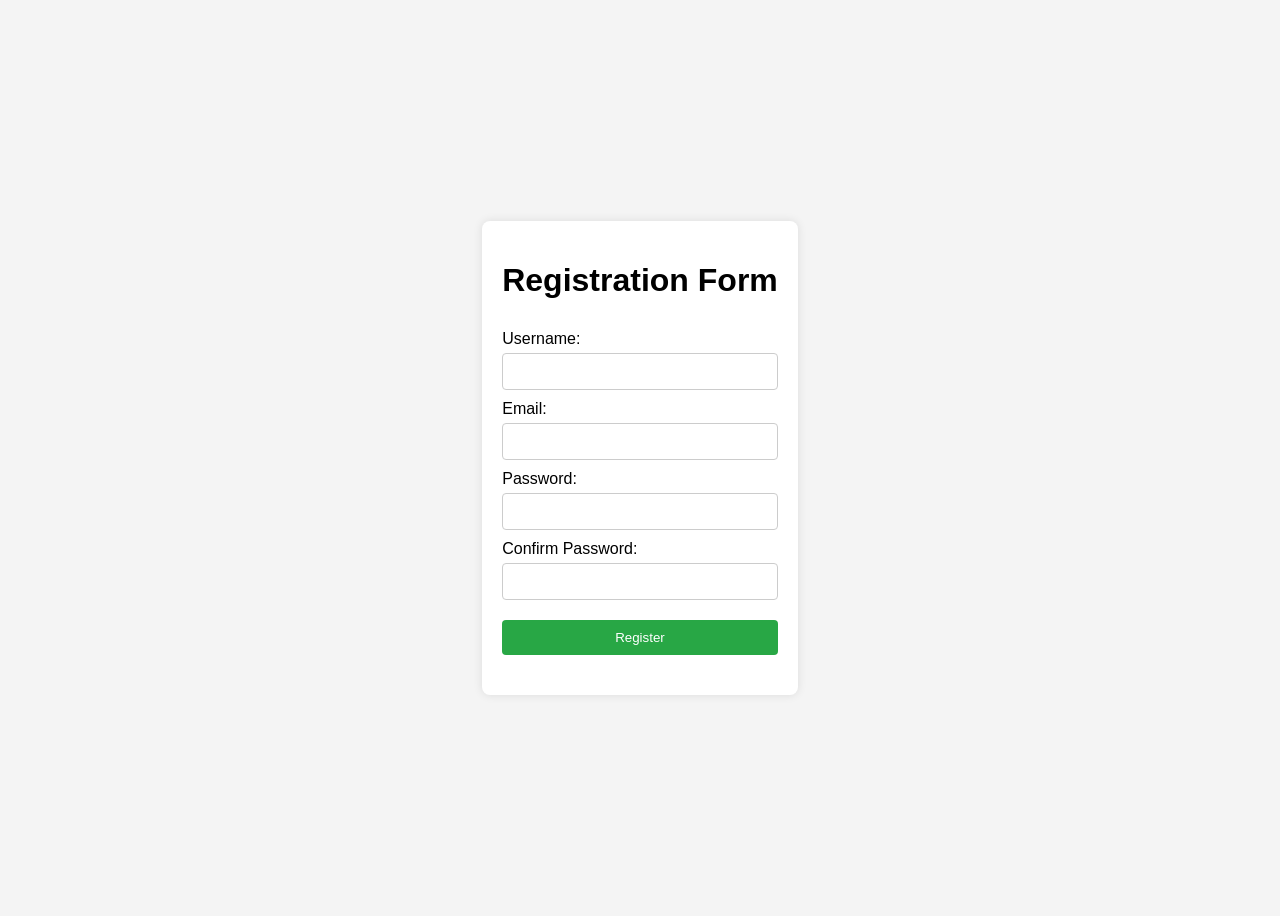
<file: Task 3/Task_3.html>
<!DOCTYPE html>
<html lang="en">
<head>
    <meta charset="UTF-8">
    <meta name="viewport" content="width=device-width, initial-scale=1.0">
    <title>Registration Form</title>
    <link rel="stylesheet" href="Task_3.css">
</head>
<body>
    <div class="container">
        <h1>Registration Form</h1>
        <form id="registrationForm">
            <label for="username">Username:</label>
            <input type="text" id="username" name="username" required>

            <label for="email">Email:</label>
            <input type="email" id="email" name="email" required>

            <label for="password">Password:</label>
            <input type="password" id="password" name="password" required>

            <label for="confirmPassword">Confirm Password:</label>
            <input type="password" id="confirmPassword" name="confirmPassword" required>

            <button type="submit">Register</button>
        </form>
        <div id="message"></div>
    </div>
    <script src="Task_3.js"></script>
</body>
</html>
</file>
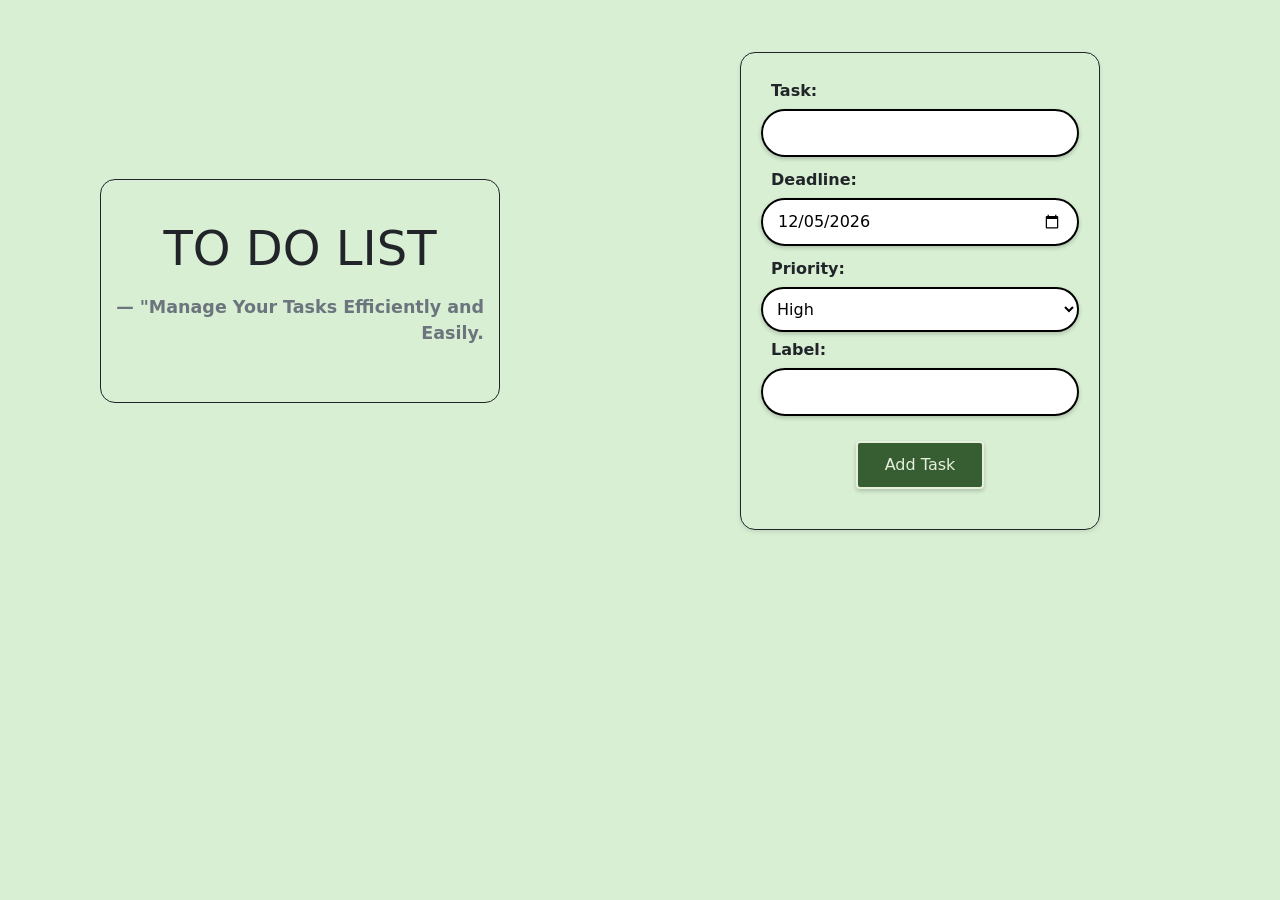
<file: Task 4/To-Do List.html>
<!DOCTYPE html>
<html>
<head>
  <title>To-Do list project by octanet</title>
  <link rel="stylesheet" href="style.css">
  <link rel="stylesheet" href="https://cdnjs.cloudflare.com/ajax/libs/font-awesome/4.7.0/css/font-awesome.min.css">
  <link href="https://cdn.jsdelivr.net/npm/bootstrap@5.0.2/dist/css/bootstrap.min.css" rel="stylesheet"
    integrity="sha384-EVSTQN3/azprG1Anm3QDgpJLIm9Nao0Yz1ztcQTwFspd3yD65VohhpuuCOmLASjC" crossorigin="anonymous">
  <link rel="stylesheet" href="https://cdnjs.cloudflare.com/ajax/libs/bootstrap/5.3.0/css/bootstrap.min.css">
</head>

<body style="background-color: #D8EFD3;">
  <div id="alert" class="alert sticky-top" style="display: none;"></div>

  <div class="task-form-container">
    <div class="container">
      <h1 class="display-3" style="font-size: 3rem;font-weight: 400;">TO DO LIST</h1>
      <br>
      <blockquote class="blockquote text-right">
        <footer class="blockquote-footer" style="font-weight: 600;">"Manage Your Tasks Efficiently and Easily.</footer>
      </blockquote>
    </div>



    <form id="taskForm">
      <label for="task">Task:</label>
      <input type="text" id="task" required>

      <label for="deadline">Deadline:</label>
      <input type="date" id="deadline" required>

      <label for="priority">Priority:</label>
      <select id="priority" required>
        <option value="high">High</option>
        <option value="medium">Medium</option>
        <option value="low">Low</option>
      </select>

      <label for="label">Label:</label>
      <input type="text" id="label" required>

      <button type="submit">Add Task</button>
    </form>
  </div>

  <div id="filterButtons">

    <div id="filterOptions">
      <label for="priorityFilter">Filter by Priority : </label>
      <select id="priorityFilter">
        <option value="all">All</option>
        <option value="high">High</option>
        <option value="medium">Medium</option>
        <option value="low">Low</option>
      </select>
      <button id="filterByPriority">Filter</button>
    </div>

    <h2 id="countElement"><span id="taskCount"></span></h2>
  </div>


  <div id="countBox"><b><span id="countElementHigh"></span></b><b><span id="countElementMedium"></span></b><b><span
        id="countElementLow"></span></b></div>



  <ul id="taskList">
    <!-- Tasks will be dynamically added here -->
  </ul>

  <button id="clearTasksBtn">Clear All Tasks</button>



  <script src="script.js"></script>
  <script src="https://cdnjs.cloudflare.com/ajax/libs/bootstrap/5.3.0/js/bootstrap.bundle.min.js"></script>
  <script src="https://cdn.jsdelivr.net/npm/@popperjs/core@2.9.2/dist/umd/popper.min.js"
    integrity="sha384-IQsoLXl5PILFhosVNubq5LC7Qb9DXgDA9i+tQ8Zj3iwWAwPtgFTxbJ8NT4GN1R8p"
    crossorigin="anonymous"></script>
  <script src="https://cdn.jsdelivr.net/npm/bootstrap@5.0.2/dist/js/bootstrap.min.js"
    integrity="sha384-cVKIPhGWiC2Al4u+LWgxfKTRIcfu0JTxR+EQDz/bgldoEyl4H0zUF0QKbrJ0EcQF"
    crossorigin="anonymous"></script>
</body>

</html>
</file>
<file: Task 3/Task_3.css>
body {
    font-family: Arial, sans-serif;
    background-color: #f4f4f4;
    display: flex;
    justify-content: center;
    align-items: center;
    height: 100vh;
}

.container {
    background: #fff;
    padding: 20px;
    border-radius: 8px;
    box-shadow: 0 0 10px rgba(0, 0, 0, 0.1);
}

h1 {
    text-align: center;
}

form {
    display: flex;
    flex-direction: column;
}

label {
    margin-top: 10px;
}

input {
    padding: 10px;
    margin-top: 5px;
    border: 1px solid #ccc;
    border-radius: 4px;
}

button {
    padding: 10px;
    margin-top: 20px;
    background-color: #28a745;
    color: #fff;
    border: none;
    border-radius: 4px;
    cursor: pointer;
}

button:hover {
    background-color: #218838;
}

#message {
    margin-top: 20px;
    font-size: 1.2em;
}
</file>
<file: Task 4/style.css>
body {
    font-family: Arial, sans-serif;
    margin: 0;
    padding: 20px;
    font-size: larger;
  
  
  }
  
  h1,
  h2 {
    text-align: center;
  }
  
  .display-3 {
    font-size: 3rem;
    font-weight: 400;
  }
  
  .task-form-container>.container {
    text-align: end;
    max-width: 400px;
    margin: 0 5rem;
    background-color: transparent;
    padding: 40px 15px;
    border: 1px solid;
    border-radius: 15px;
  }
  
  .task-form-container {
    background-color: transparent;
    border: 0px solid;
    border-radius: 15px;
    display: flex;
    justify-content: center;
    flex-direction: row;
    align-items: center;
    margin-bottom: 20px;
  }
  
  #taskForm {
    margin: 2rem 10rem;
    width: 50%;
    max-width: 400px;
    padding: 20px;
    background-color: transparent;
    border: 1px solid;
    border-radius: 15px;
    box-shadow: 0 2px 4px rgb(0 0 0 / 10%);
    display: flex;
    flex-direction: column;
  }
  
  #task,
  #deadline,
  #label {
  
    padding: 10px 15px;
    box-sizing: border-box;
  }
  
  label {
    margin: 6px 10px;
    font-weight: bold;
  }
  
  input[type="text"],
  input[type="date"],
  select {
    background-color: white;
    width: 100%;
    font-weight: 500;
    padding: 10px 10px;
    margin-bottom: 5px;
    border: 2px solid;
    border-radius: 40px;
    box-shadow: 0 2px 4px rgba(0, 0, 0, 0.2);
  }
  
  button[type="submit"] {
    justify-content: center;
    margin: 20px auto;
    width: 40%;
    padding: 10px 20px;
    background-color: #365E32;
    color: #E7F0DC;
    font-weight: 500;
    border: 2px solid;
    border-radius: 4px;
    cursor: pointer;
    box-shadow: 0 2px 4px rgba(0, 0, 0, 0.2);
  }
  
  button[type="submit"]:hover,
  button[type="submit"]::after {
    justify-content: center;
    margin: 20px auto;
    width: 40%;
    padding: 10px 20px;
    background-color: #BC5A94;
    color: #E7F0DC;
    font-weight: 500;
    border: 2px solid;
    border-radius: 4px;
    cursor: pointer;
    box-shadow: 0 2px 4px rgba(0, 0, 0, 0.2);
  }
  
  ul {
    list-style-type: none;
    padding: 0px 2rem;
  }
  
  .task-item {
    position: relative;
    background-color: lightcyan;
    margin-bottom: 10px;
    padding: 10px;
    border-radius: 4px;
    display: flex;
    align-items: center;
    box-shadow: 0 2px 4px rgba(0, 0, 0, 0.2);
  }
  
  .task-item.high {
    border-left: 5px solid #ff0000;
  }
  
  .task-item.medium {
    border-left: 5px solid #ffd700;
  }
  
  .task-item.low {
    border-left: 5px solid #008000;
  }
  
  .task-item .task-name {
    flex-grow: 1;
    font-weight: bold;
  }
  
  .task-item .task-details {
    font-size: 14px;
    color: #365E32;
    margin-top: 5px;
    margin-right: 20px;
  }
  
  .task-item .delete-button {
    background-color: green;
    border-radius: 5px;
    border: none;
    color: #fff;
    cursor: pointer;
    font-size: 16px;
    padding: 10px 20px;
    display: flex;
    align-items: center;
    justify-content: center;
    height: 100%;
    transition: background-color 0.3s;
  }
  
  .task-item .delete-button:hover {
    background-color: #d32f2f;
  }
  
  #countBox {
    margin-bottom: 20px;
    display: flex;
    justify-content: center;
  }
  
  #priorityFilter {
    width: 10%;
  }
  
  #filterByPriority {
    padding: 10px 20px;
    background-color: darkcyan;
    color: #fff;
    border: none;
    border-radius: 4px;
    box-shadow: 0 2px 4px rgba(0, 0, 0, 0.2);
    cursor: pointer;
  }
  
  #clearTasksBtn {
    display: none;
    position: relative;
    margin-top: 30px;
  
    left: 50%;
    transform: translateX(-50%);
    padding: 10px 20px;
    background-color: green;
    color: #fff;
    border: none;
    border-radius: 40px;
    cursor: pointer;
  }
  
  #clearTasksBtn:hover {
    background-color: #d32f2f;
  }
</file>
